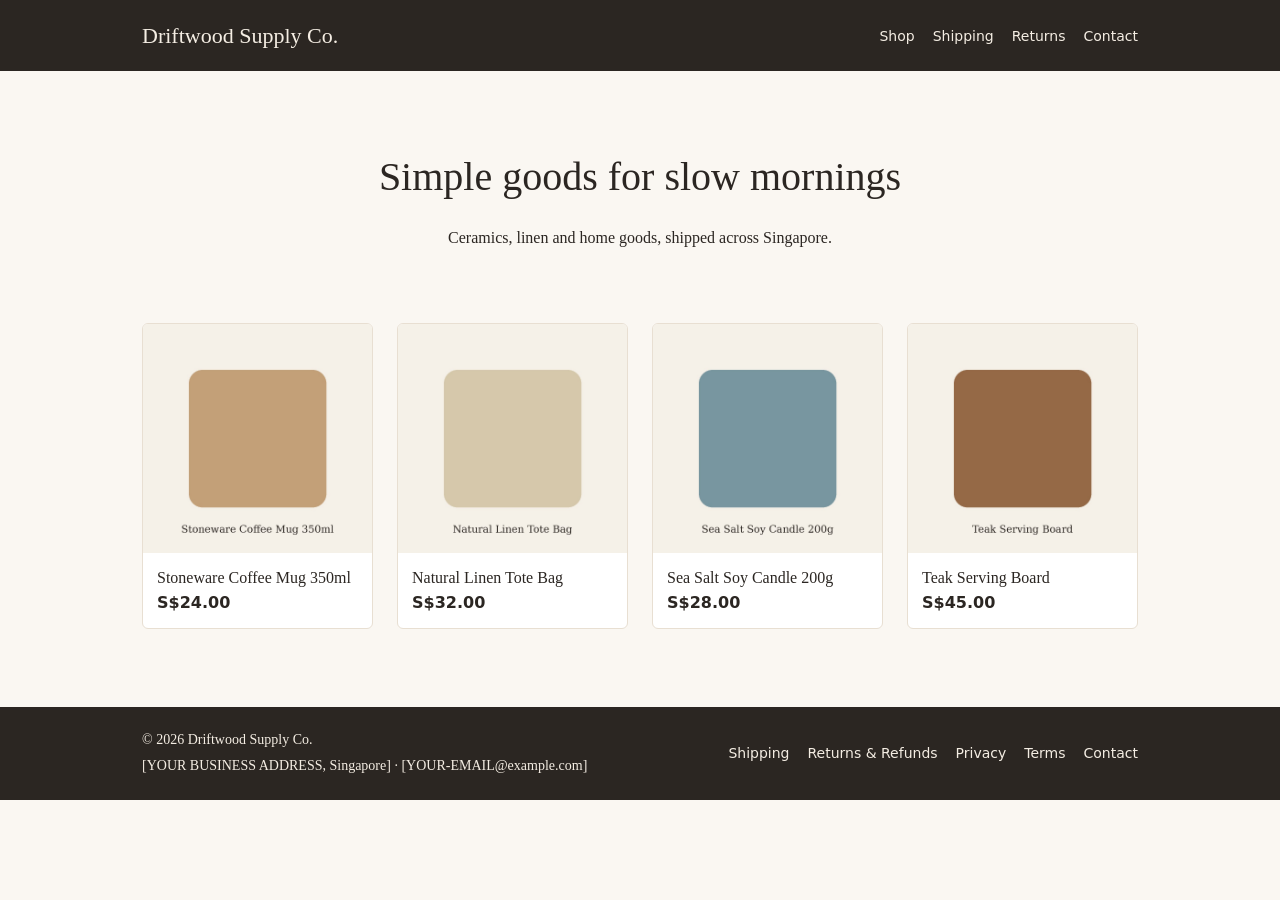
<file: index.html>
<!DOCTYPE html>
<html lang="en"><head><meta charset="utf-8">
<meta name="viewport" content="width=device-width,initial-scale=1">
<meta name="google-site-verification" content="MBUa7L5FFIEV1au2aeRcZiL5mnt8f_O4xB14wY1n0iE" />
<title>Driftwood Supply Co.</title>
<meta name="description" content="Ceramics, linen and home goods shipped across Singapore.">
<link rel="stylesheet" href="https://jericabalos03-byte.github.io/style.css">

</head><body>
<header><div class="wrap"><a class="logo" href="https://jericabalos03-byte.github.io/">Driftwood Supply Co.</a>
<nav><a href="https://jericabalos03-byte.github.io/">Shop</a><a href="https://jericabalos03-byte.github.io/shipping.html">Shipping</a><a href="https://jericabalos03-byte.github.io/returns.html">Returns</a><a href="https://jericabalos03-byte.github.io/contact.html">Contact</a></nav></div></header>
<main class="wrap"><section class="hero"><h1>Simple goods for slow mornings</h1><p>Ceramics, linen and home goods, shipped across Singapore.</p></section>
<div class="grid"><a class="card" href="https://jericabalos03-byte.github.io/products/ceramic-mug.html"><img src="https://jericabalos03-byte.github.io/images/ceramic-mug.jpg" alt="Stoneware Coffee Mug 350ml"><div>Stoneware Coffee Mug 350ml<br><span class="price">S$24.00</span></div></a><a class="card" href="https://jericabalos03-byte.github.io/products/linen-tote.html"><img src="https://jericabalos03-byte.github.io/images/linen-tote.jpg" alt="Natural Linen Tote Bag"><div>Natural Linen Tote Bag<br><span class="price">S$32.00</span></div></a><a class="card" href="https://jericabalos03-byte.github.io/products/soy-candle.html"><img src="https://jericabalos03-byte.github.io/images/soy-candle.jpg" alt="Sea Salt Soy Candle 200g"><div>Sea Salt Soy Candle 200g<br><span class="price">S$28.00</span></div></a><a class="card" href="https://jericabalos03-byte.github.io/products/teak-board.html"><img src="https://jericabalos03-byte.github.io/images/teak-board.jpg" alt="Teak Serving Board"><div>Teak Serving Board<br><span class="price">S$45.00</span></div></a></div></main>
<footer><div class="wrap"><div><p>&copy; 2026 Driftwood Supply Co.</p><p>[YOUR BUSINESS ADDRESS, Singapore] · [YOUR-EMAIL@example.com]</p></div>
<nav><a href="https://jericabalos03-byte.github.io/shipping.html">Shipping</a><a href="https://jericabalos03-byte.github.io/returns.html">Returns &amp; Refunds</a><a href="https://jericabalos03-byte.github.io/privacy.html">Privacy</a><a href="https://jericabalos03-byte.github.io/terms.html">Terms</a><a href="https://jericabalos03-byte.github.io/contact.html">Contact</a></nav></div></footer>
</body></html>
</file>
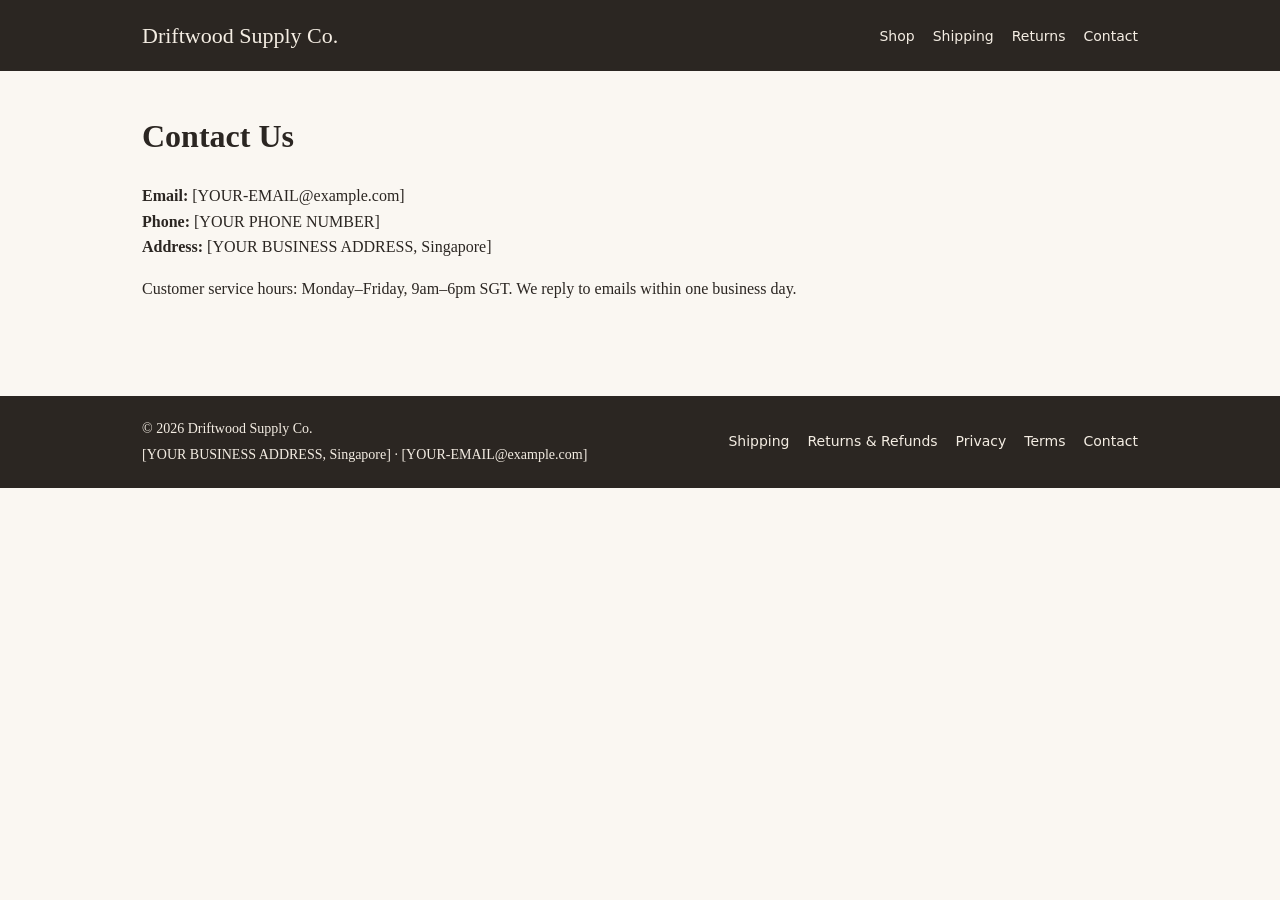
<file: contact.html>
<!DOCTYPE html>
<html lang="en"><head><meta charset="utf-8">
<meta name="viewport" content="width=device-width,initial-scale=1">
<meta name="google-site-verification" content="RLLw3-Y5frK9a7yQTxmc_pZfPjmM34-BROzLHXRGVpg" />
<title>Contact Us - Driftwood Supply Co.</title>
<meta name="description" content="Driftwood Supply Co.">
<link rel="stylesheet" href="https://jericabalos03-byte.github.io/style.css">

</head><body>
<header><div class="wrap"><a class="logo" href="https://jericabalos03-byte.github.io/">Driftwood Supply Co.</a>
<nav><a href="https://jericabalos03-byte.github.io/">Shop</a><a href="https://jericabalos03-byte.github.io/shipping.html">Shipping</a><a href="https://jericabalos03-byte.github.io/returns.html">Returns</a><a href="https://jericabalos03-byte.github.io/contact.html">Contact</a></nav></div></header>
<main class="wrap"><h1>Contact Us</h1>
<p><b>Email:</b> [YOUR-EMAIL@example.com]<br><b>Phone:</b> [YOUR PHONE NUMBER]<br><b>Address:</b> [YOUR BUSINESS ADDRESS, Singapore]</p>
<p>Customer service hours: Monday–Friday, 9am–6pm SGT. We reply to emails within one business day.</p></main>
<footer><div class="wrap"><div><p>&copy; 2026 Driftwood Supply Co.</p><p>[YOUR BUSINESS ADDRESS, Singapore] · [YOUR-EMAIL@example.com]</p></div>
<nav><a href="https://jericabalos03-byte.github.io/shipping.html">Shipping</a><a href="https://jericabalos03-byte.github.io/returns.html">Returns &amp; Refunds</a><a href="https://jericabalos03-byte.github.io/privacy.html">Privacy</a><a href="https://jericabalos03-byte.github.io/terms.html">Terms</a><a href="https://jericabalos03-byte.github.io/contact.html">Contact</a></nav></div></footer>
</body></html>
</file>
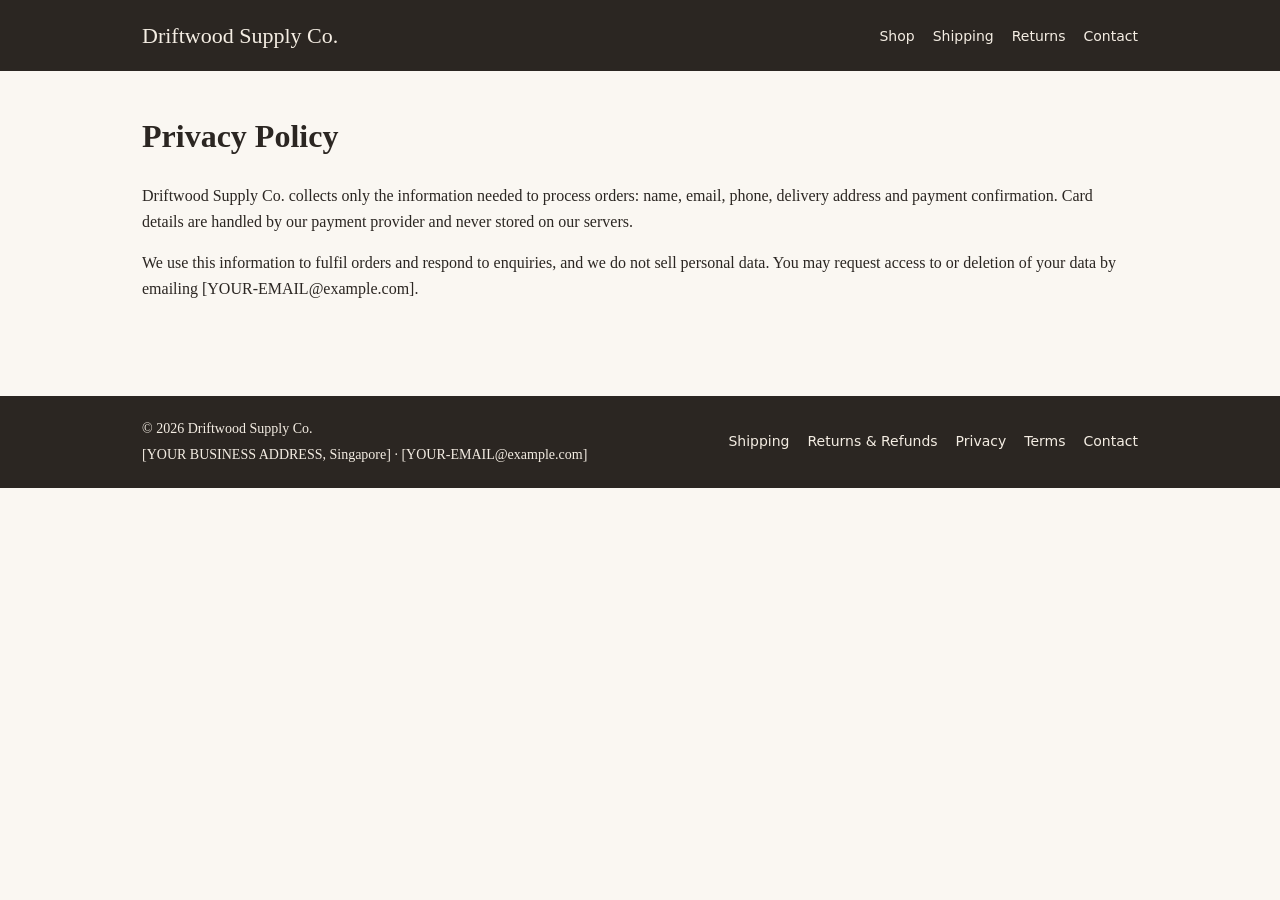
<file: privacy.html>
<!DOCTYPE html>
<html lang="en"><head><meta charset="utf-8">
<meta name="viewport" content="width=device-width,initial-scale=1">
<meta name="google-site-verification" content="RLLw3-Y5frK9a7yQTxmc_pZfPjmM34-BROzLHXRGVpg" />
<title>Privacy Policy - Driftwood Supply Co.</title>
<meta name="description" content="Driftwood Supply Co.">
<link rel="stylesheet" href="https://jericabalos03-byte.github.io/style.css">

</head><body>
<header><div class="wrap"><a class="logo" href="https://jericabalos03-byte.github.io/">Driftwood Supply Co.</a>
<nav><a href="https://jericabalos03-byte.github.io/">Shop</a><a href="https://jericabalos03-byte.github.io/shipping.html">Shipping</a><a href="https://jericabalos03-byte.github.io/returns.html">Returns</a><a href="https://jericabalos03-byte.github.io/contact.html">Contact</a></nav></div></header>
<main class="wrap"><h1>Privacy Policy</h1>
<p>Driftwood Supply Co. collects only the information needed to process orders: name, email, phone, delivery address and payment confirmation. Card details are handled by our payment provider and never stored on our servers.</p>
<p>We use this information to fulfil orders and respond to enquiries, and we do not sell personal data. You may request access to or deletion of your data by emailing [YOUR-EMAIL@example.com].</p></main>
<footer><div class="wrap"><div><p>&copy; 2026 Driftwood Supply Co.</p><p>[YOUR BUSINESS ADDRESS, Singapore] · [YOUR-EMAIL@example.com]</p></div>
<nav><a href="https://jericabalos03-byte.github.io/shipping.html">Shipping</a><a href="https://jericabalos03-byte.github.io/returns.html">Returns &amp; Refunds</a><a href="https://jericabalos03-byte.github.io/privacy.html">Privacy</a><a href="https://jericabalos03-byte.github.io/terms.html">Terms</a><a href="https://jericabalos03-byte.github.io/contact.html">Contact</a></nav></div></footer>
</body></html>
</file>
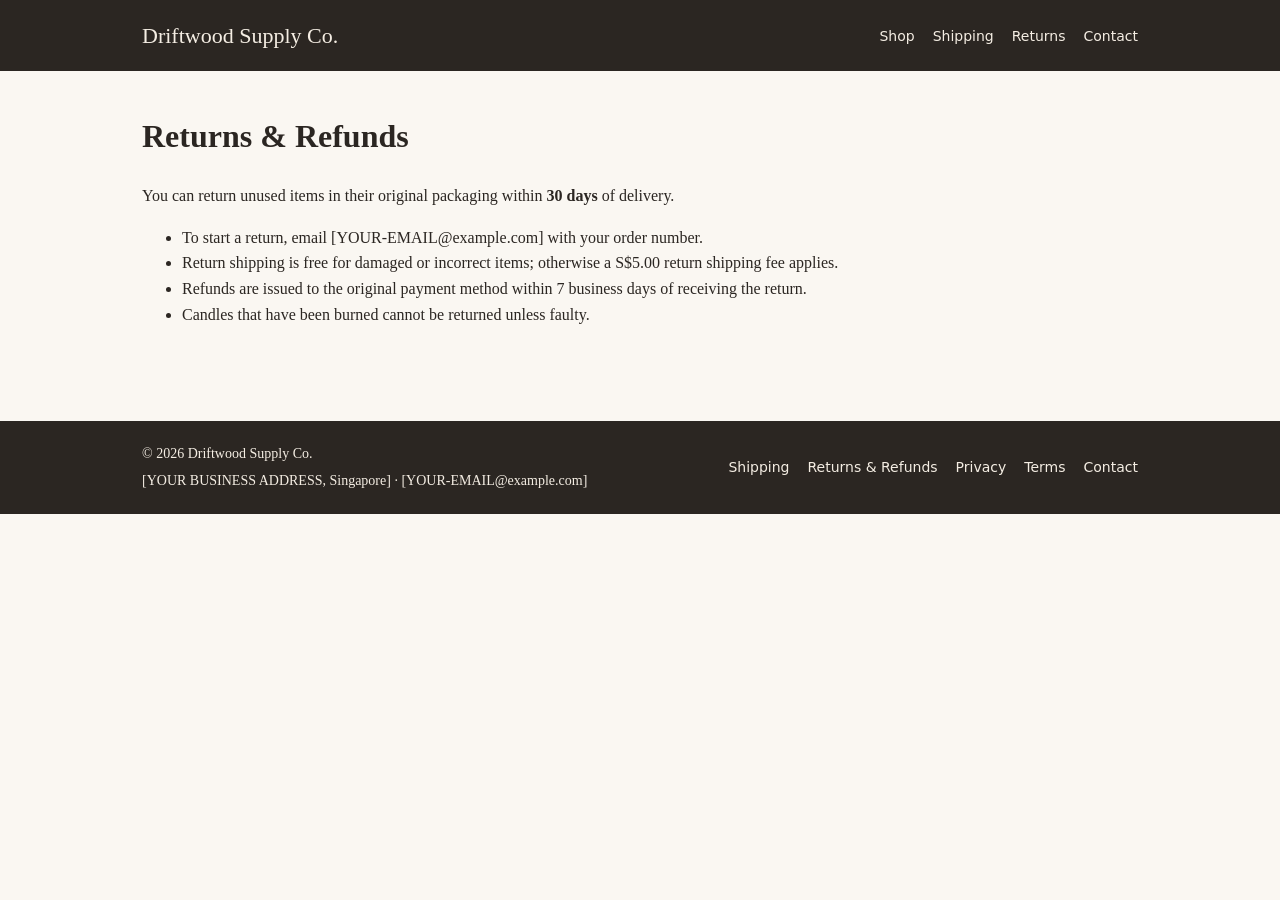
<file: returns.html>
<!DOCTYPE html>
<html lang="en"><head><meta charset="utf-8">
<meta name="viewport" content="width=device-width,initial-scale=1">
<meta name="google-site-verification" content="RLLw3-Y5frK9a7yQTxmc_pZfPjmM34-BROzLHXRGVpg" />
<title>Returns &amp; Refunds - Driftwood Supply Co.</title>
<meta name="description" content="Driftwood Supply Co.">
<link rel="stylesheet" href="https://jericabalos03-byte.github.io/style.css">

</head><body>
<header><div class="wrap"><a class="logo" href="https://jericabalos03-byte.github.io/">Driftwood Supply Co.</a>
<nav><a href="https://jericabalos03-byte.github.io/">Shop</a><a href="https://jericabalos03-byte.github.io/shipping.html">Shipping</a><a href="https://jericabalos03-byte.github.io/returns.html">Returns</a><a href="https://jericabalos03-byte.github.io/contact.html">Contact</a></nav></div></header>
<main class="wrap"><h1>Returns &amp; Refunds</h1>
<p>You can return unused items in their original packaging within <b>30 days</b> of delivery.</p><ul>
<li>To start a return, email [YOUR-EMAIL@example.com] with your order number.</li>
<li>Return shipping is free for damaged or incorrect items; otherwise a S$5.00 return shipping fee applies.</li>
<li>Refunds are issued to the original payment method within 7 business days of receiving the return.</li>
<li>Candles that have been burned cannot be returned unless faulty.</li></ul></main>
<footer><div class="wrap"><div><p>&copy; 2026 Driftwood Supply Co.</p><p>[YOUR BUSINESS ADDRESS, Singapore] · [YOUR-EMAIL@example.com]</p></div>
<nav><a href="https://jericabalos03-byte.github.io/shipping.html">Shipping</a><a href="https://jericabalos03-byte.github.io/returns.html">Returns &amp; Refunds</a><a href="https://jericabalos03-byte.github.io/privacy.html">Privacy</a><a href="https://jericabalos03-byte.github.io/terms.html">Terms</a><a href="https://jericabalos03-byte.github.io/contact.html">Contact</a></nav></div></footer>
</body></html>
</file>
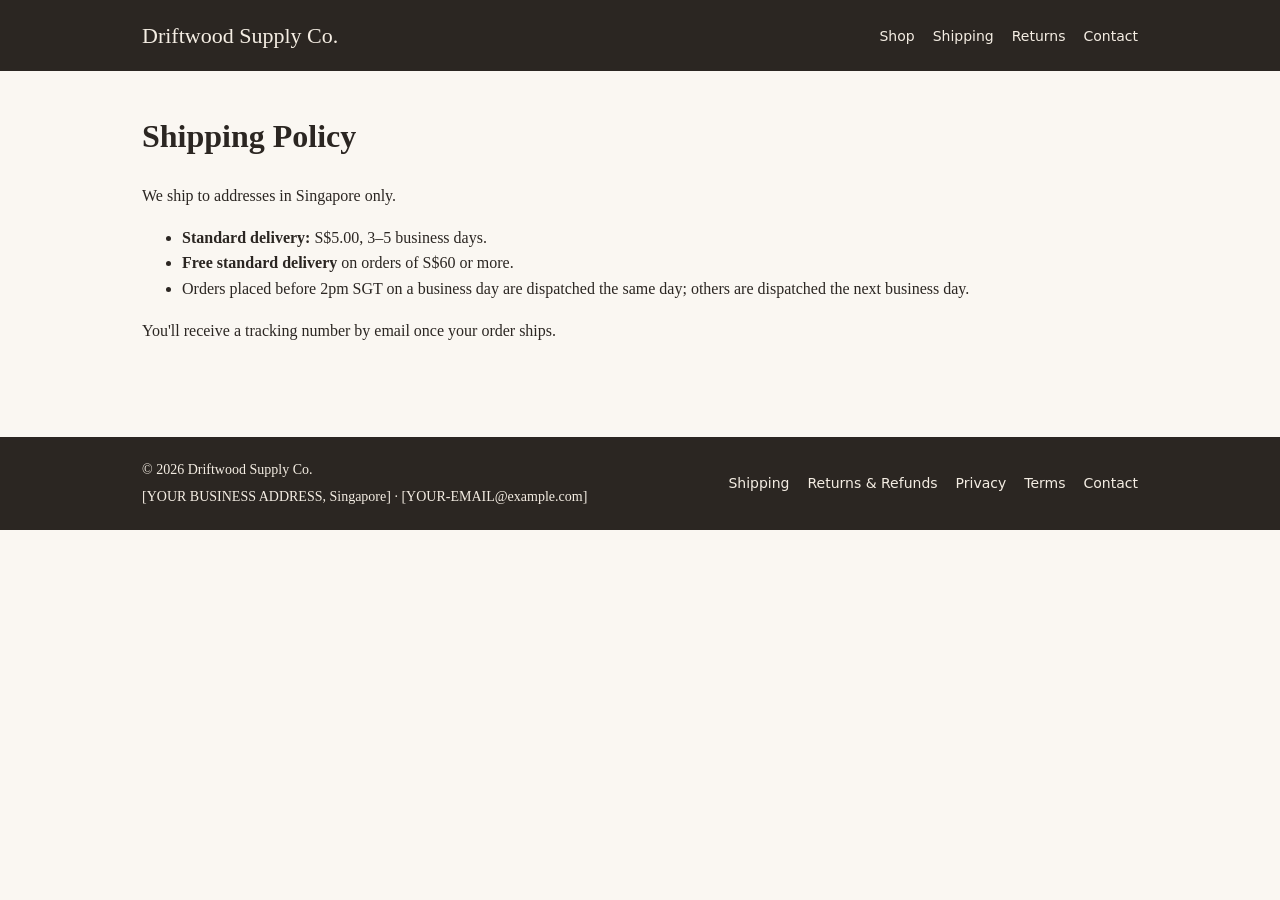
<file: shipping.html>
<!DOCTYPE html>
<html lang="en"><head><meta charset="utf-8">
<meta name="viewport" content="width=device-width,initial-scale=1">
<meta name="google-site-verification" content="RLLw3-Y5frK9a7yQTxmc_pZfPjmM34-BROzLHXRGVpg" />
<title>Shipping Policy - Driftwood Supply Co.</title>
<meta name="description" content="Driftwood Supply Co.">
<link rel="stylesheet" href="https://jericabalos03-byte.github.io/style.css">

</head><body>
<header><div class="wrap"><a class="logo" href="https://jericabalos03-byte.github.io/">Driftwood Supply Co.</a>
<nav><a href="https://jericabalos03-byte.github.io/">Shop</a><a href="https://jericabalos03-byte.github.io/shipping.html">Shipping</a><a href="https://jericabalos03-byte.github.io/returns.html">Returns</a><a href="https://jericabalos03-byte.github.io/contact.html">Contact</a></nav></div></header>
<main class="wrap"><h1>Shipping Policy</h1>
<p>We ship to addresses in Singapore only.</p><ul>
<li><b>Standard delivery:</b> S$5.00, 3–5 business days.</li>
<li><b>Free standard delivery</b> on orders of S$60 or more.</li>
<li>Orders placed before 2pm SGT on a business day are dispatched the same day; others are dispatched the next business day.</li></ul>
<p>You'll receive a tracking number by email once your order ships.</p></main>
<footer><div class="wrap"><div><p>&copy; 2026 Driftwood Supply Co.</p><p>[YOUR BUSINESS ADDRESS, Singapore] · [YOUR-EMAIL@example.com]</p></div>
<nav><a href="https://jericabalos03-byte.github.io/shipping.html">Shipping</a><a href="https://jericabalos03-byte.github.io/returns.html">Returns &amp; Refunds</a><a href="https://jericabalos03-byte.github.io/privacy.html">Privacy</a><a href="https://jericabalos03-byte.github.io/terms.html">Terms</a><a href="https://jericabalos03-byte.github.io/contact.html">Contact</a></nav></div></footer>
</body></html>
</file>
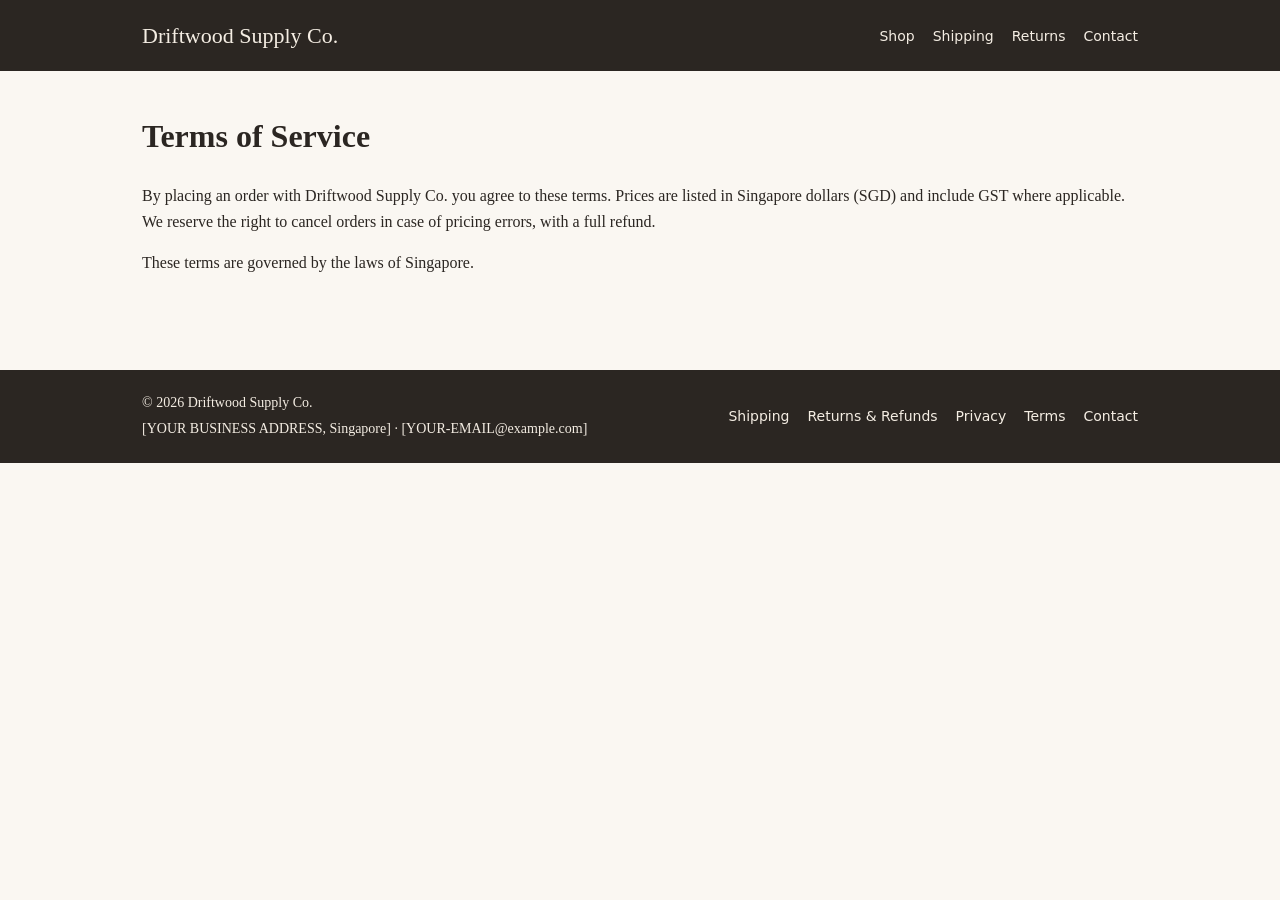
<file: terms.html>
<!DOCTYPE html>
<html lang="en"><head><meta charset="utf-8">
<meta name="viewport" content="width=device-width,initial-scale=1">
<meta name="google-site-verification" content="RLLw3-Y5frK9a7yQTxmc_pZfPjmM34-BROzLHXRGVpg" />
<title>Terms of Service - Driftwood Supply Co.</title>
<meta name="description" content="Driftwood Supply Co.">
<link rel="stylesheet" href="https://jericabalos03-byte.github.io/style.css">

</head><body>
<header><div class="wrap"><a class="logo" href="https://jericabalos03-byte.github.io/">Driftwood Supply Co.</a>
<nav><a href="https://jericabalos03-byte.github.io/">Shop</a><a href="https://jericabalos03-byte.github.io/shipping.html">Shipping</a><a href="https://jericabalos03-byte.github.io/returns.html">Returns</a><a href="https://jericabalos03-byte.github.io/contact.html">Contact</a></nav></div></header>
<main class="wrap"><h1>Terms of Service</h1>
<p>By placing an order with Driftwood Supply Co. you agree to these terms. Prices are listed in Singapore dollars (SGD) and include GST where applicable. We reserve the right to cancel orders in case of pricing errors, with a full refund.</p>
<p>These terms are governed by the laws of Singapore.</p></main>
<footer><div class="wrap"><div><p>&copy; 2026 Driftwood Supply Co.</p><p>[YOUR BUSINESS ADDRESS, Singapore] · [YOUR-EMAIL@example.com]</p></div>
<nav><a href="https://jericabalos03-byte.github.io/shipping.html">Shipping</a><a href="https://jericabalos03-byte.github.io/returns.html">Returns &amp; Refunds</a><a href="https://jericabalos03-byte.github.io/privacy.html">Privacy</a><a href="https://jericabalos03-byte.github.io/terms.html">Terms</a><a href="https://jericabalos03-byte.github.io/contact.html">Contact</a></nav></div></footer>
</body></html>
</file>
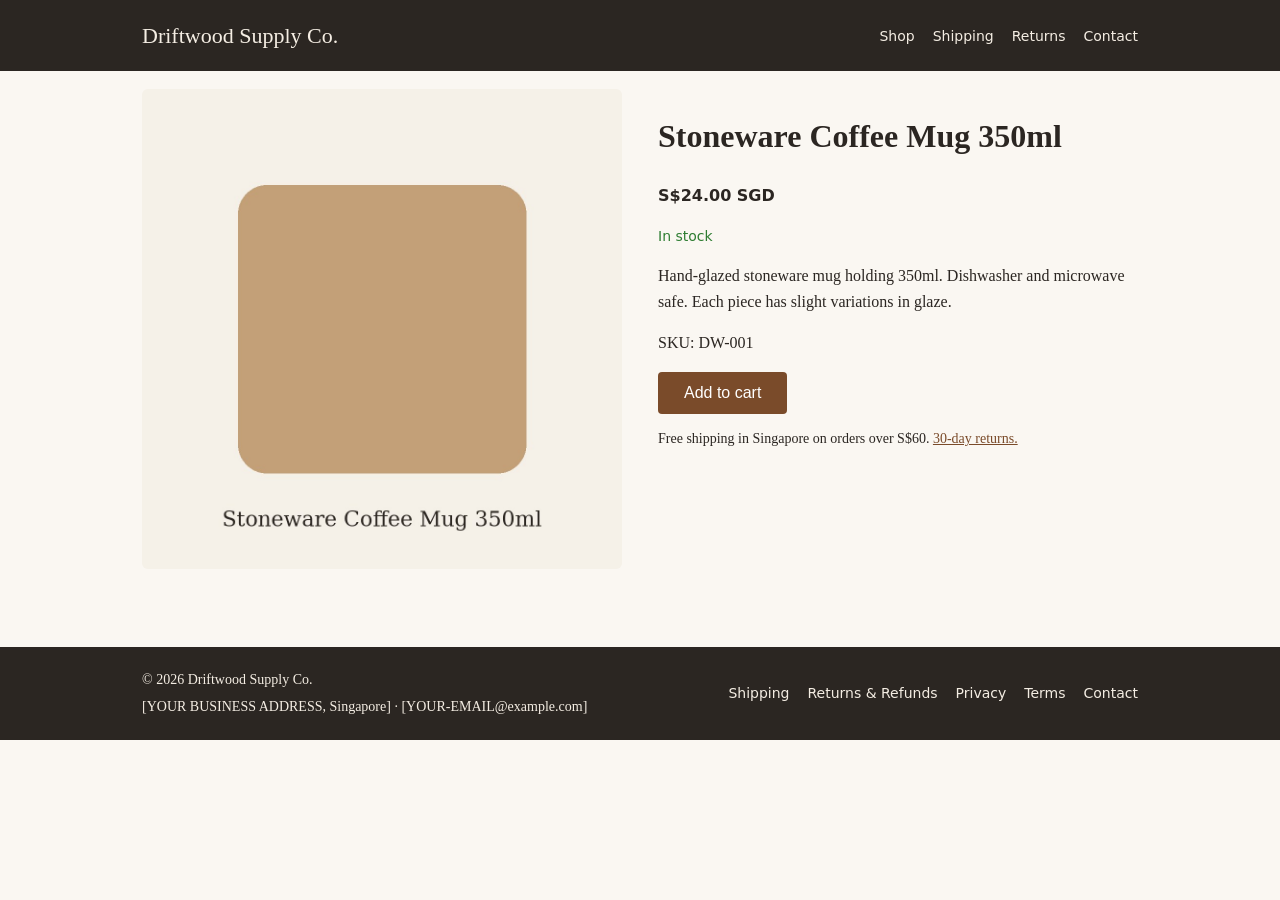
<file: products/ceramic-mug.html>
<!DOCTYPE html>
<html lang="en"><head><meta charset="utf-8">
<meta name="viewport" content="width=device-width,initial-scale=1">
<meta name="google-site-verification" content="RLLw3-Y5frK9a7yQTxmc_pZfPjmM34-BROzLHXRGVpg" />
<title>Stoneware Coffee Mug 350ml - Driftwood Supply Co.</title>
<meta name="description" content="Hand-glazed stoneware mug holding 350ml. Dishwasher and microwave safe. Each piece has slight variations in glaze.">
<link rel="stylesheet" href="https://jericabalos03-byte.github.io/style.css">
<script type="application/ld+json">{"@context": "https://schema.org/", "@type": "Product", "name": "Stoneware Coffee Mug 350ml", "image": ["https://jericabalos03-byte.github.io/images/ceramic-mug.jpg"], "description": "Hand-glazed stoneware mug holding 350ml. Dishwasher and microwave safe. Each piece has slight variations in glaze.", "sku": "DW-001", "brand": {"@type": "Brand", "name": "Driftwood"}, "offers": {"@type": "Offer", "url": "https://jericabalos03-byte.github.io/products/ceramic-mug.html", "priceCurrency": "SGD", "price": "24.00", "availability": "https://schema.org/InStock", "itemCondition": "https://schema.org/NewCondition"}}</script>
</head><body>
<header><div class="wrap"><a class="logo" href="https://jericabalos03-byte.github.io/">Driftwood Supply Co.</a>
<nav><a href="https://jericabalos03-byte.github.io/">Shop</a><a href="https://jericabalos03-byte.github.io/shipping.html">Shipping</a><a href="https://jericabalos03-byte.github.io/returns.html">Returns</a><a href="https://jericabalos03-byte.github.io/contact.html">Contact</a></nav></div></header>
<main class="wrap"><div class="product"><img src="https://jericabalos03-byte.github.io/images/ceramic-mug.jpg" alt="Stoneware Coffee Mug 350ml">
<div><h1>Stoneware Coffee Mug 350ml</h1><p class="price">S$24.00 SGD</p><p class="stock">In stock</p>
<p>Hand-glazed stoneware mug holding 350ml. Dishwasher and microwave safe. Each piece has slight variations in glaze.</p><p>SKU: DW-001</p>
<button onclick="alert('This is a test store - checkout is not enabled.')">Add to cart</button>
<p style="font-size:14px">Free shipping in Singapore on orders over S$60. <a href="https://jericabalos03-byte.github.io/returns.html">30-day returns.</a></p></div></div></main>
<footer><div class="wrap"><div><p>&copy; 2026 Driftwood Supply Co.</p><p>[YOUR BUSINESS ADDRESS, Singapore] · [YOUR-EMAIL@example.com]</p></div>
<nav><a href="https://jericabalos03-byte.github.io/shipping.html">Shipping</a><a href="https://jericabalos03-byte.github.io/returns.html">Returns &amp; Refunds</a><a href="https://jericabalos03-byte.github.io/privacy.html">Privacy</a><a href="https://jericabalos03-byte.github.io/terms.html">Terms</a><a href="https://jericabalos03-byte.github.io/contact.html">Contact</a></nav></div></footer>
</body></html>
</file>
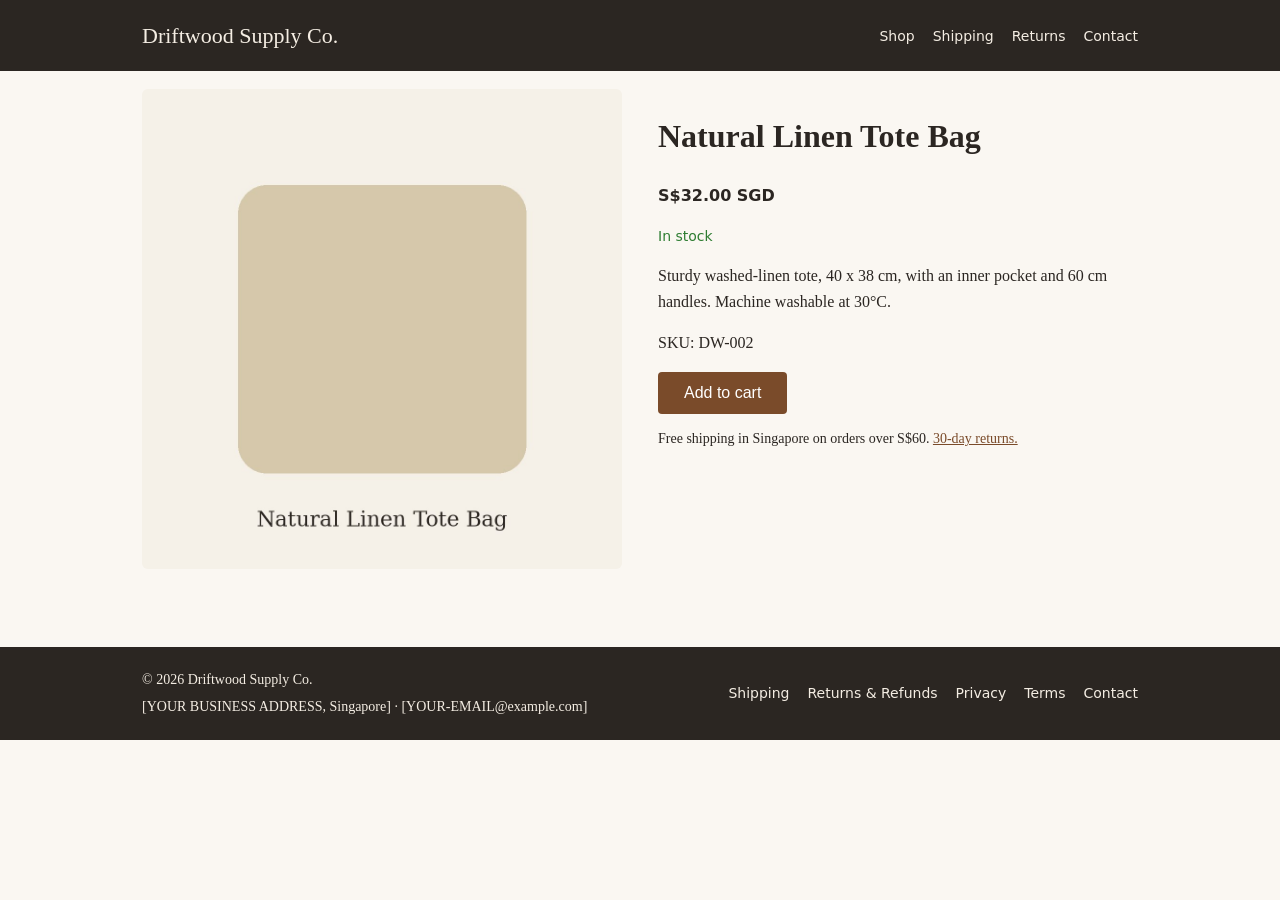
<file: products/linen-tote.html>
<!DOCTYPE html>
<html lang="en"><head><meta charset="utf-8">
<meta name="viewport" content="width=device-width,initial-scale=1">
<meta name="google-site-verification" content="RLLw3-Y5frK9a7yQTxmc_pZfPjmM34-BROzLHXRGVpg" />
<title>Natural Linen Tote Bag - Driftwood Supply Co.</title>
<meta name="description" content="Sturdy washed-linen tote, 40 x 38 cm, with an inner pocket and 60 cm handles. Machine washable at 30°C.">
<link rel="stylesheet" href="https://jericabalos03-byte.github.io/style.css">
<script type="application/ld+json">{"@context": "https://schema.org/", "@type": "Product", "name": "Natural Linen Tote Bag", "image": ["https://jericabalos03-byte.github.io/images/linen-tote.jpg"], "description": "Sturdy washed-linen tote, 40 x 38 cm, with an inner pocket and 60 cm handles. Machine washable at 30\u00b0C.", "sku": "DW-002", "brand": {"@type": "Brand", "name": "Driftwood"}, "offers": {"@type": "Offer", "url": "https://jericabalos03-byte.github.io/products/linen-tote.html", "priceCurrency": "SGD", "price": "32.00", "availability": "https://schema.org/InStock", "itemCondition": "https://schema.org/NewCondition"}}</script>
</head><body>
<header><div class="wrap"><a class="logo" href="https://jericabalos03-byte.github.io/">Driftwood Supply Co.</a>
<nav><a href="https://jericabalos03-byte.github.io/">Shop</a><a href="https://jericabalos03-byte.github.io/shipping.html">Shipping</a><a href="https://jericabalos03-byte.github.io/returns.html">Returns</a><a href="https://jericabalos03-byte.github.io/contact.html">Contact</a></nav></div></header>
<main class="wrap"><div class="product"><img src="https://jericabalos03-byte.github.io/images/linen-tote.jpg" alt="Natural Linen Tote Bag">
<div><h1>Natural Linen Tote Bag</h1><p class="price">S$32.00 SGD</p><p class="stock">In stock</p>
<p>Sturdy washed-linen tote, 40 x 38 cm, with an inner pocket and 60 cm handles. Machine washable at 30°C.</p><p>SKU: DW-002</p>
<button onclick="alert('This is a test store - checkout is not enabled.')">Add to cart</button>
<p style="font-size:14px">Free shipping in Singapore on orders over S$60. <a href="https://jericabalos03-byte.github.io/returns.html">30-day returns.</a></p></div></div></main>
<footer><div class="wrap"><div><p>&copy; 2026 Driftwood Supply Co.</p><p>[YOUR BUSINESS ADDRESS, Singapore] · [YOUR-EMAIL@example.com]</p></div>
<nav><a href="https://jericabalos03-byte.github.io/shipping.html">Shipping</a><a href="https://jericabalos03-byte.github.io/returns.html">Returns &amp; Refunds</a><a href="https://jericabalos03-byte.github.io/privacy.html">Privacy</a><a href="https://jericabalos03-byte.github.io/terms.html">Terms</a><a href="https://jericabalos03-byte.github.io/contact.html">Contact</a></nav></div></footer>
</body></html>
</file>
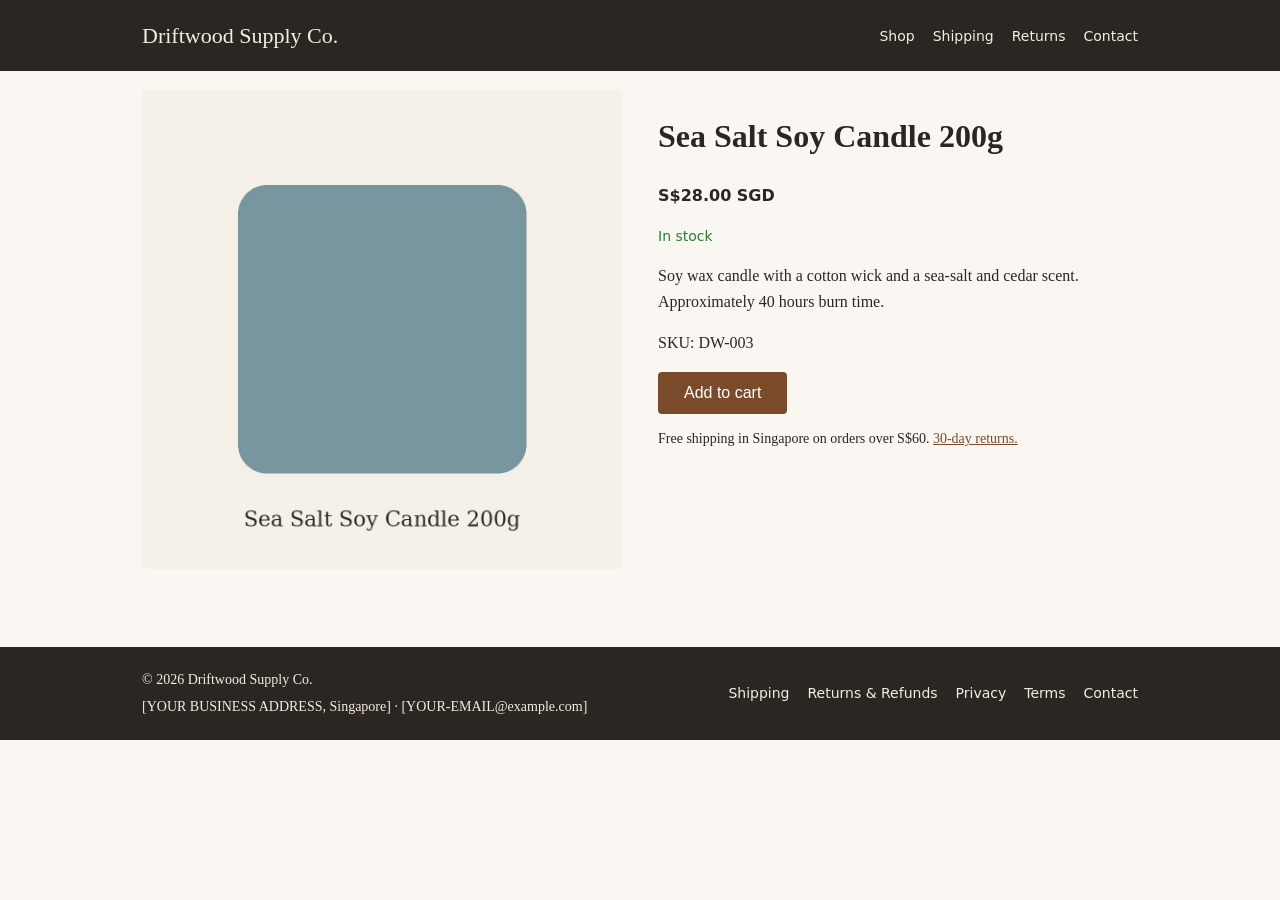
<file: products/soy-candle.html>
<!DOCTYPE html>
<html lang="en"><head><meta charset="utf-8">
<meta name="viewport" content="width=device-width,initial-scale=1">
<meta name="google-site-verification" content="RLLw3-Y5frK9a7yQTxmc_pZfPjmM34-BROzLHXRGVpg" />
<title>Sea Salt Soy Candle 200g - Driftwood Supply Co.</title>
<meta name="description" content="Soy wax candle with a cotton wick and a sea-salt and cedar scent. Approximately 40 hours burn time.">
<link rel="stylesheet" href="https://jericabalos03-byte.github.io/style.css">
<script type="application/ld+json">{"@context": "https://schema.org/", "@type": "Product", "name": "Sea Salt Soy Candle 200g", "image": ["https://jericabalos03-byte.github.io/images/soy-candle.jpg"], "description": "Soy wax candle with a cotton wick and a sea-salt and cedar scent. Approximately 40 hours burn time.", "sku": "DW-003", "brand": {"@type": "Brand", "name": "Driftwood"}, "offers": {"@type": "Offer", "url": "https://jericabalos03-byte.github.io/products/soy-candle.html", "priceCurrency": "SGD", "price": "28.00", "availability": "https://schema.org/InStock", "itemCondition": "https://schema.org/NewCondition"}}</script>
</head><body>
<header><div class="wrap"><a class="logo" href="https://jericabalos03-byte.github.io/">Driftwood Supply Co.</a>
<nav><a href="https://jericabalos03-byte.github.io/">Shop</a><a href="https://jericabalos03-byte.github.io/shipping.html">Shipping</a><a href="https://jericabalos03-byte.github.io/returns.html">Returns</a><a href="https://jericabalos03-byte.github.io/contact.html">Contact</a></nav></div></header>
<main class="wrap"><div class="product"><img src="https://jericabalos03-byte.github.io/images/soy-candle.jpg" alt="Sea Salt Soy Candle 200g">
<div><h1>Sea Salt Soy Candle 200g</h1><p class="price">S$28.00 SGD</p><p class="stock">In stock</p>
<p>Soy wax candle with a cotton wick and a sea-salt and cedar scent. Approximately 40 hours burn time.</p><p>SKU: DW-003</p>
<button onclick="alert('This is a test store - checkout is not enabled.')">Add to cart</button>
<p style="font-size:14px">Free shipping in Singapore on orders over S$60. <a href="https://jericabalos03-byte.github.io/returns.html">30-day returns.</a></p></div></div></main>
<footer><div class="wrap"><div><p>&copy; 2026 Driftwood Supply Co.</p><p>[YOUR BUSINESS ADDRESS, Singapore] · [YOUR-EMAIL@example.com]</p></div>
<nav><a href="https://jericabalos03-byte.github.io/shipping.html">Shipping</a><a href="https://jericabalos03-byte.github.io/returns.html">Returns &amp; Refunds</a><a href="https://jericabalos03-byte.github.io/privacy.html">Privacy</a><a href="https://jericabalos03-byte.github.io/terms.html">Terms</a><a href="https://jericabalos03-byte.github.io/contact.html">Contact</a></nav></div></footer>
</body></html>
</file>
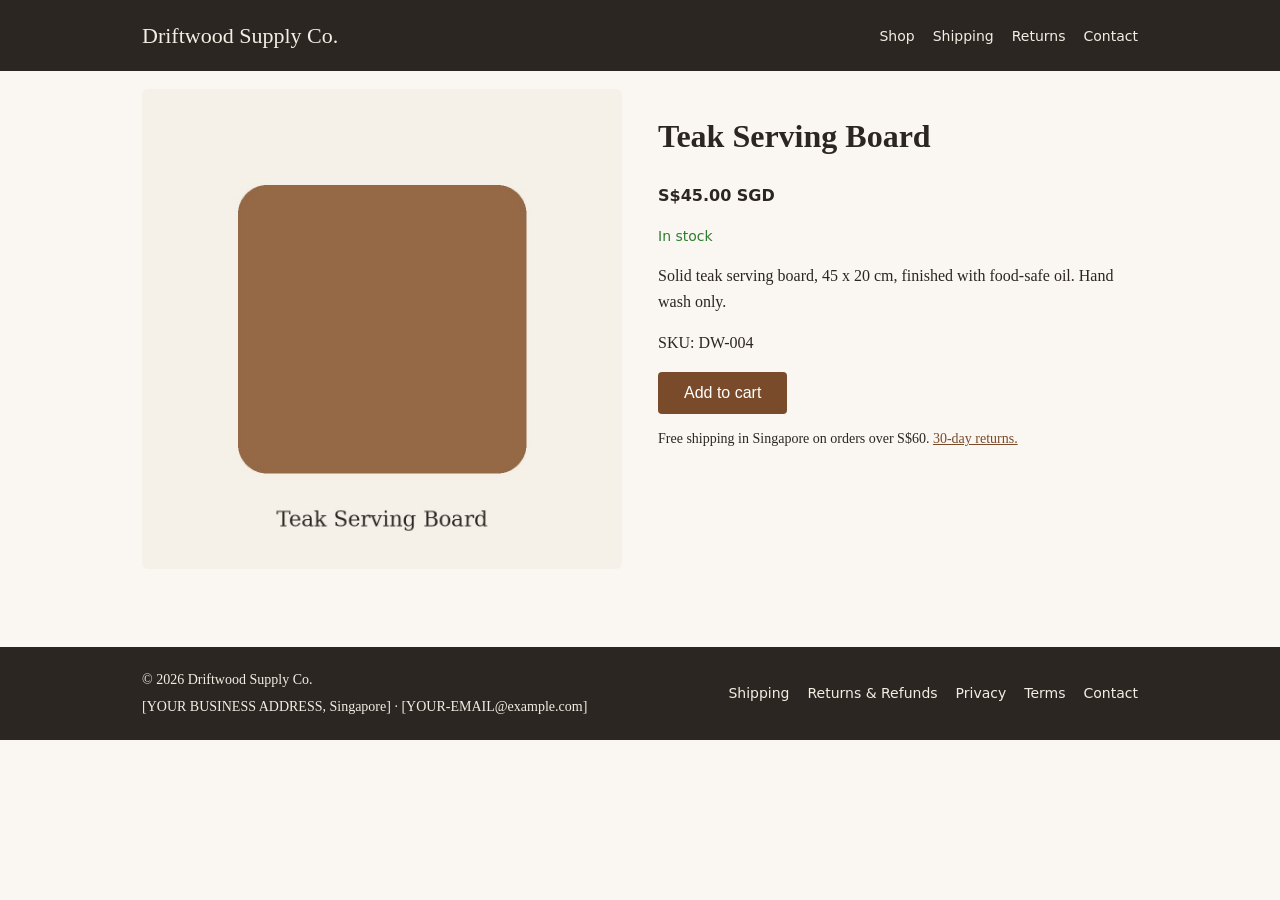
<file: products/teak-board.html>
<!DOCTYPE html>
<html lang="en"><head><meta charset="utf-8">
<meta name="viewport" content="width=device-width,initial-scale=1">
<meta name="google-site-verification" content="RLLw3-Y5frK9a7yQTxmc_pZfPjmM34-BROzLHXRGVpg" />
<title>Teak Serving Board - Driftwood Supply Co.</title>
<meta name="description" content="Solid teak serving board, 45 x 20 cm, finished with food-safe oil. Hand wash only.">
<link rel="stylesheet" href="https://jericabalos03-byte.github.io/style.css">
<script type="application/ld+json">{"@context": "https://schema.org/", "@type": "Product", "name": "Teak Serving Board", "image": ["https://jericabalos03-byte.github.io/images/teak-board.jpg"], "description": "Solid teak serving board, 45 x 20 cm, finished with food-safe oil. Hand wash only.", "sku": "DW-004", "brand": {"@type": "Brand", "name": "Driftwood"}, "offers": {"@type": "Offer", "url": "https://jericabalos03-byte.github.io/products/teak-board.html", "priceCurrency": "SGD", "price": "45.00", "availability": "https://schema.org/InStock", "itemCondition": "https://schema.org/NewCondition"}}</script>
</head><body>
<header><div class="wrap"><a class="logo" href="https://jericabalos03-byte.github.io/">Driftwood Supply Co.</a>
<nav><a href="https://jericabalos03-byte.github.io/">Shop</a><a href="https://jericabalos03-byte.github.io/shipping.html">Shipping</a><a href="https://jericabalos03-byte.github.io/returns.html">Returns</a><a href="https://jericabalos03-byte.github.io/contact.html">Contact</a></nav></div></header>
<main class="wrap"><div class="product"><img src="https://jericabalos03-byte.github.io/images/teak-board.jpg" alt="Teak Serving Board">
<div><h1>Teak Serving Board</h1><p class="price">S$45.00 SGD</p><p class="stock">In stock</p>
<p>Solid teak serving board, 45 x 20 cm, finished with food-safe oil. Hand wash only.</p><p>SKU: DW-004</p>
<button onclick="alert('This is a test store - checkout is not enabled.')">Add to cart</button>
<p style="font-size:14px">Free shipping in Singapore on orders over S$60. <a href="https://jericabalos03-byte.github.io/returns.html">30-day returns.</a></p></div></div></main>
<footer><div class="wrap"><div><p>&copy; 2026 Driftwood Supply Co.</p><p>[YOUR BUSINESS ADDRESS, Singapore] · [YOUR-EMAIL@example.com]</p></div>
<nav><a href="https://jericabalos03-byte.github.io/shipping.html">Shipping</a><a href="https://jericabalos03-byte.github.io/returns.html">Returns &amp; Refunds</a><a href="https://jericabalos03-byte.github.io/privacy.html">Privacy</a><a href="https://jericabalos03-byte.github.io/terms.html">Terms</a><a href="https://jericabalos03-byte.github.io/contact.html">Contact</a></nav></div></footer>
</body></html>
</file>
